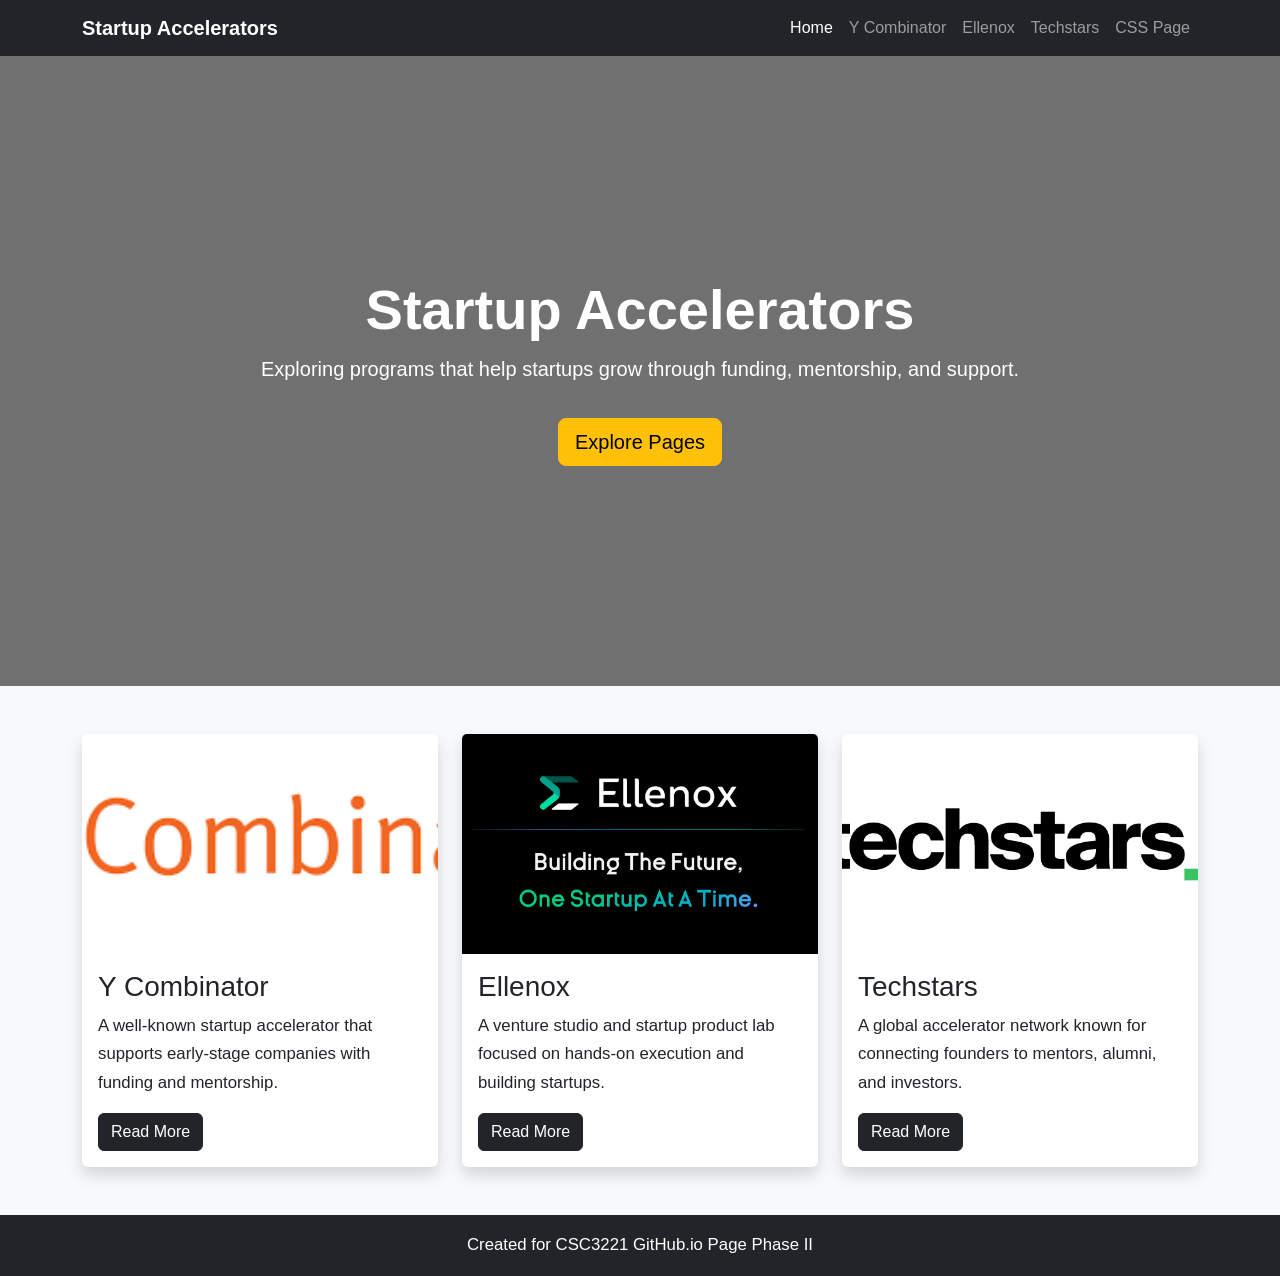
<file: index.html>
<!DOCTYPE html>
<html lang="en">
<head>
  <meta charset="UTF-8" />
  <meta name="viewport" content="width=device-width, initial-scale=1.0" />
  <title>Startup Accelerators</title>

  <!-- Bootstrap CSS -->
  <link
    href="https://cdn.jsdelivr.net/npm/bootstrap@5.3.3/dist/css/bootstrap.min.css"
    rel="stylesheet"
  />

  <!-- Custom CSS -->
  <link rel="stylesheet" href="style.css" />
</head>
<body>

  <nav class="navbar navbar-expand-lg navbar-dark bg-dark">
    <div class="container">
      <a class="navbar-brand fw-bold" href="index.html">Startup Accelerators</a>
      <button class="navbar-toggler" type="button" data-bs-toggle="collapse" data-bs-target="#navMenu">
        <span class="navbar-toggler-icon"></span>
      </button>

      <div class="collapse navbar-collapse" id="navMenu">
        <ul class="navbar-nav ms-auto">
          <li class="nav-item"><a class="nav-link active" href="index.html">Home</a></li>
          <li class="nav-item"><a class="nav-link" href="ycombinator.html">Y Combinator</a></li>
          <li class="nav-item"><a class="nav-link" href="ellenox.html">Ellenox</a></li>
          <li class="nav-item"><a class="nav-link" href="techstar.html">Techstars</a></li>
          <li class="nav-item"><a class="nav-link" href="css.html">CSS Page</a></li>
        </ul>
      </div>
    </div>
  </nav>

  <header class="hero-section text-white text-center d-flex align-items-center">
    <div class="container">
      <h1 class="display-4 fw-bold">Startup Accelerators</h1>
      <p class="lead">Exploring programs that help startups grow through funding, mentorship, and support.</p>
      <a href="ycombinator.html" class="btn btn-warning btn-lg mt-3">Explore Pages</a>
    </div>
  </header>

  <main class="container my-5">
    <div class="row g-4">
      <div class="col-md-4">
        <div class="card h-100 shadow">
          <img src="Images/ycombinator.png" class="card-img-top" alt="Y Combinator">
          <div class="card-body">
            <h3 class="card-title">Y Combinator</h3>
            <p class="card-text">
              A well-known startup accelerator that supports early-stage companies with funding and mentorship.
            </p>
            <a href="ycombinator.html" class="btn btn-dark">Read More</a>
          </div>
        </div>
      </div>

      <div class="col-md-4">
        <div class="card h-100 shadow">
          <img src="Images/Elenox.png" class="card-img-top" alt="Ellenox">
          <div class="card-body">
            <h3 class="card-title">Ellenox</h3>
            <p class="card-text">
              A venture studio and startup product lab focused on hands-on execution and building startups.
            </p>
            <a href="ellenox.html" class="btn btn-dark">Read More</a>
          </div>
        </div>
      </div>

      <div class="col-md-4">
        <div class="card h-100 shadow">
          <img src="Images/techstars.png" class="card-img-top" alt="Techstars">
          <div class="card-body">
            <h3 class="card-title">Techstars</h3>
            <p class="card-text">
              A global accelerator network known for connecting founders to mentors, alumni, and investors.
            </p>
            <a href="techstar.html" class="btn btn-dark">Read More</a>
          </div>
        </div>
      </div>
    </div>
  </main>

  <footer class="bg-dark text-white text-center p-3">
    <p class="mb-0">Created for CSC3221 GitHub.io Page Phase II</p>
  </footer>

  <script src="https://cdn.jsdelivr.net/npm/bootstrap@5.3.3/dist/js/bootstrap.bundle.min.js"></script>
</body>
</html>
</file>
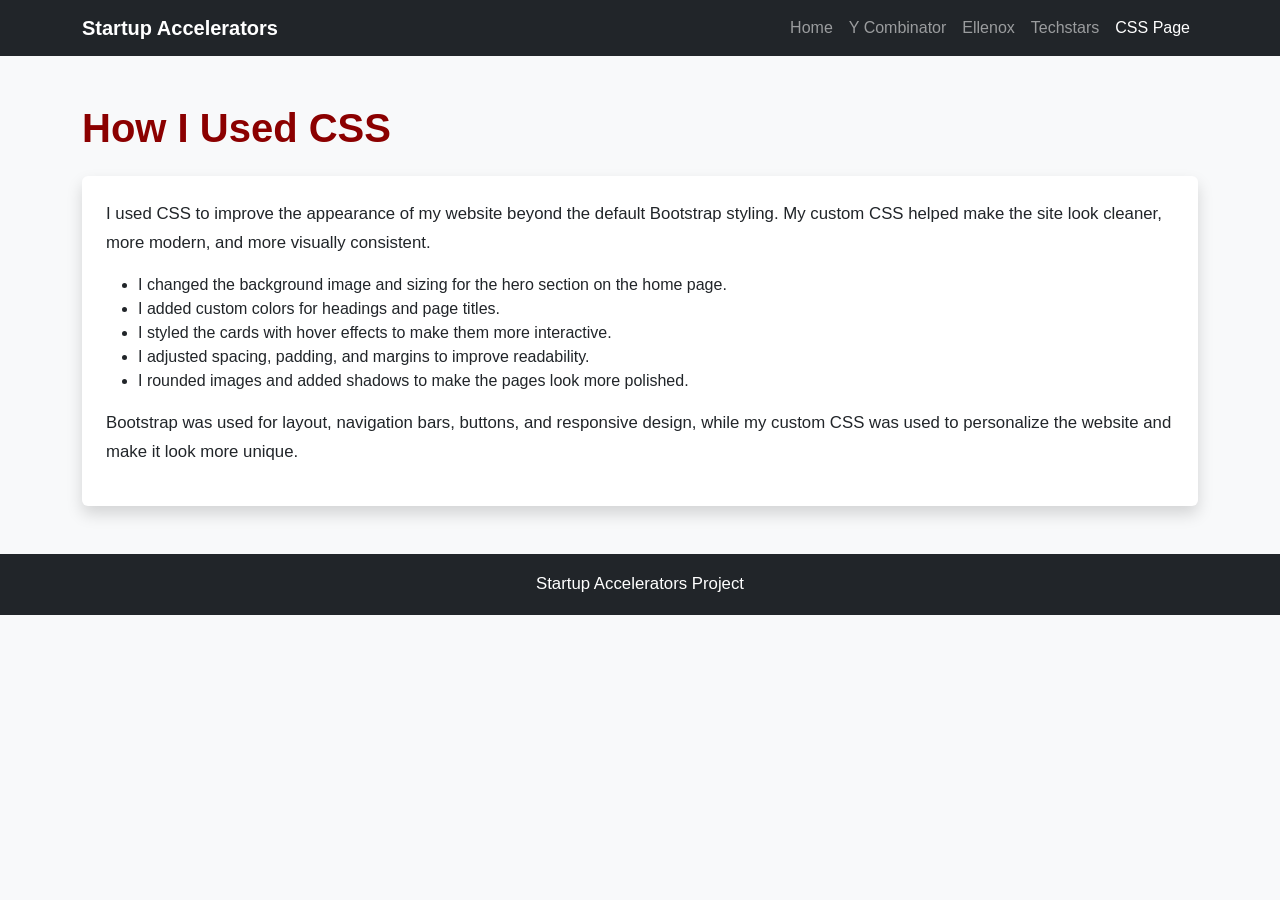
<file: css.html>
<!DOCTYPE html>
<html lang="en">
<head>
  <meta charset="UTF-8" />
  <meta name="viewport" content="width=device-width, initial-scale=1.0" />
  <title>How I Used CSS</title>
  <link
    href="https://cdn.jsdelivr.net/npm/bootstrap@5.3.3/dist/css/bootstrap.min.css"
    rel="stylesheet"
  />
  <link rel="stylesheet" href="style.css" />
</head>
<body>

  <nav class="navbar navbar-expand-lg navbar-dark bg-dark">
    <div class="container">
      <a class="navbar-brand fw-bold" href="index.html">Startup Accelerators</a>
      <div class="navbar-nav ms-auto">
        <a class="nav-link" href="index.html">Home</a>
        <a class="nav-link" href="ycombinator.html">Y Combinator</a>
        <a class="nav-link" href="ellenox.html">Ellenox</a>
        <a class="nav-link" href="techstar.html">Techstars</a>
        <a class="nav-link active" href="css.html">CSS Page</a>
      </div>
    </div>
  </nav>

  <main class="container my-5">
    <h1 class="page-title mb-4">How I Used CSS</h1>

    <div class="card shadow p-4">
      <p>
        I used CSS to improve the appearance of my website beyond the default Bootstrap styling.
        My custom CSS helped make the site look cleaner, more modern, and more visually consistent.
      </p>

      <ul>
        <li>I changed the background image and sizing for the hero section on the home page.</li>
        <li>I added custom colors for headings and page titles.</li>
        <li>I styled the cards with hover effects to make them more interactive.</li>
        <li>I adjusted spacing, padding, and margins to improve readability.</li>
        <li>I rounded images and added shadows to make the pages look more polished.</li>
      </ul>

      <p>
        Bootstrap was used for layout, navigation bars, buttons, and responsive design, while my custom CSS
        was used to personalize the website and make it look more unique.
      </p>
    </div>
  </main>

  <footer class="bg-dark text-white text-center p-3">
    <p class="mb-0">Startup Accelerators Project</p>
  </footer>

</body>
</html>
</file>
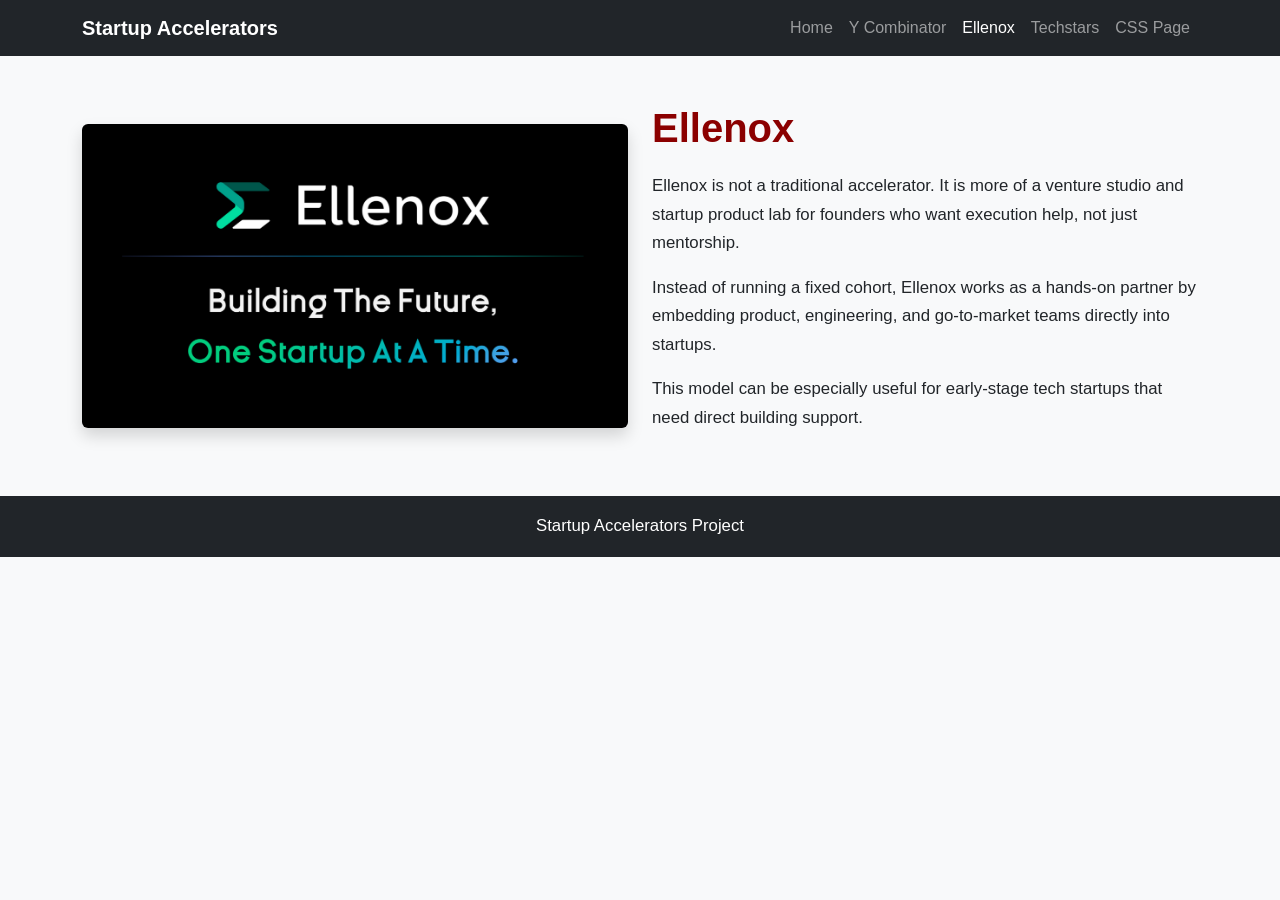
<file: ellenox.html>
<!DOCTYPE html>
<html lang="en">
<head>
  <meta charset="UTF-8" />
  <meta name="viewport" content="width=device-width, initial-scale=1.0" />
  <title>Ellenox</title>
  <link
    href="https://cdn.jsdelivr.net/npm/bootstrap@5.3.3/dist/css/bootstrap.min.css"
    rel="stylesheet"
  />
  <link rel="stylesheet" href="style.css" />
</head>
<body>

  <nav class="navbar navbar-expand-lg navbar-dark bg-dark">
    <div class="container">
      <a class="navbar-brand fw-bold" href="index.html">Startup Accelerators</a>
      <div class="navbar-nav ms-auto">
        <a class="nav-link" href="index.html">Home</a>
        <a class="nav-link" href="ycombinator.html">Y Combinator</a>
        <a class="nav-link active" href="ellenox.html">Ellenox</a>
        <a class="nav-link" href="techstar.html">Techstars</a>
        <a class="nav-link" href="css.html">CSS Page</a>
      </div>
    </div>
  </nav>

  <main class="container my-5">
    <div class="row align-items-center g-4">
      <div class="col-md-6">
        <img src="Images/Elenox.png" class="img-fluid rounded shadow" alt="Ellenox">
      </div>
      <div class="col-md-6">
        <h1 class="page-title">Ellenox</h1>
        <p>
          Ellenox is not a traditional accelerator. It is more of a venture studio and startup product lab
          for founders who want execution help, not just mentorship.
        </p>
        <p>
          Instead of running a fixed cohort, Ellenox works as a hands-on partner by embedding product,
          engineering, and go-to-market teams directly into startups.
        </p>
        <p>
          This model can be especially useful for early-stage tech startups that need direct building support.
        </p>
      </div>
    </div>
  </main>

  <footer class="bg-dark text-white text-center p-3">
    <p class="mb-0">Startup Accelerators Project</p>
  </footer>

</body>
</html>
</file>
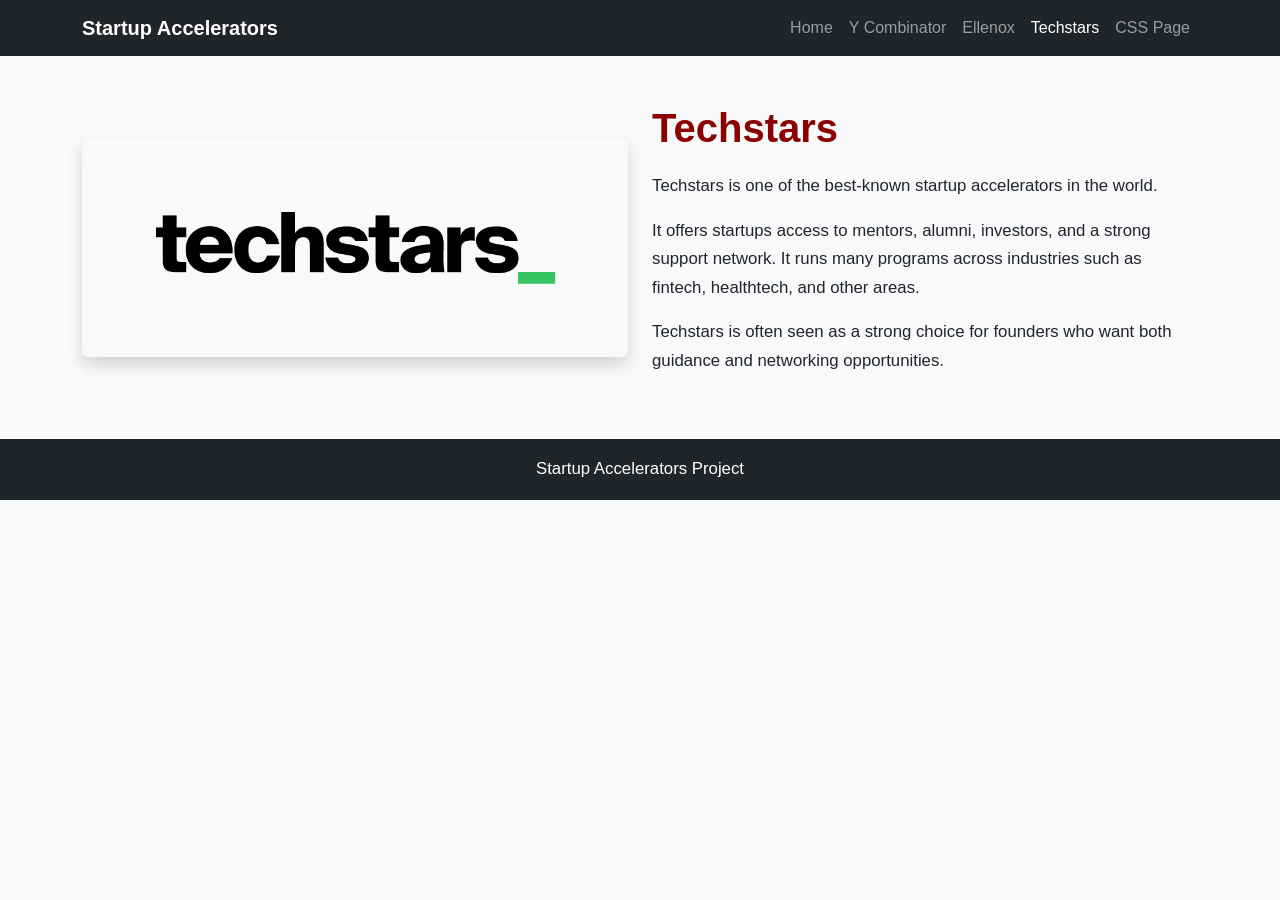
<file: techstar.html>
<!DOCTYPE html>
<html lang="en">
<head>
  <meta charset="UTF-8" />
  <meta name="viewport" content="width=device-width, initial-scale=1.0" />
  <title>Techstars</title>
  <link
    href="https://cdn.jsdelivr.net/npm/bootstrap@5.3.3/dist/css/bootstrap.min.css"
    rel="stylesheet"
  />
  <link rel="stylesheet" href="style.css" />
</head>
<body>

  <nav class="navbar navbar-expand-lg navbar-dark bg-dark">
    <div class="container">
      <a class="navbar-brand fw-bold" href="index.html">Startup Accelerators</a>
      <div class="navbar-nav ms-auto">
        <a class="nav-link" href="index.html">Home</a>
        <a class="nav-link" href="ycombinator.html">Y Combinator</a>
        <a class="nav-link" href="ellenox.html">Ellenox</a>
        <a class="nav-link active" href="techstar.html">Techstars</a>
        <a class="nav-link" href="css.html">CSS Page</a>
      </div>
    </div>
  </nav>

  <main class="container my-5">
    <div class="row align-items-center g-4">
      <div class="col-md-6">
        <img src="Images/techstars.png" class="img-fluid rounded shadow" alt="Techstars">
      </div>
      <div class="col-md-6">
        <h1 class="page-title">Techstars</h1>
        <p>
          Techstars is one of the best-known startup accelerators in the world.
        </p>
        <p>
          It offers startups access to mentors, alumni, investors, and a strong support network.
          It runs many programs across industries such as fintech, healthtech, and other areas.
        </p>
        <p>
          Techstars is often seen as a strong choice for founders who want both guidance and networking opportunities.
        </p>
      </div>
    </div>
  </main>

  <footer class="bg-dark text-white text-center p-3">
    <p class="mb-0">Startup Accelerators Project</p>
  </footer>

</body>
</html>
</file>
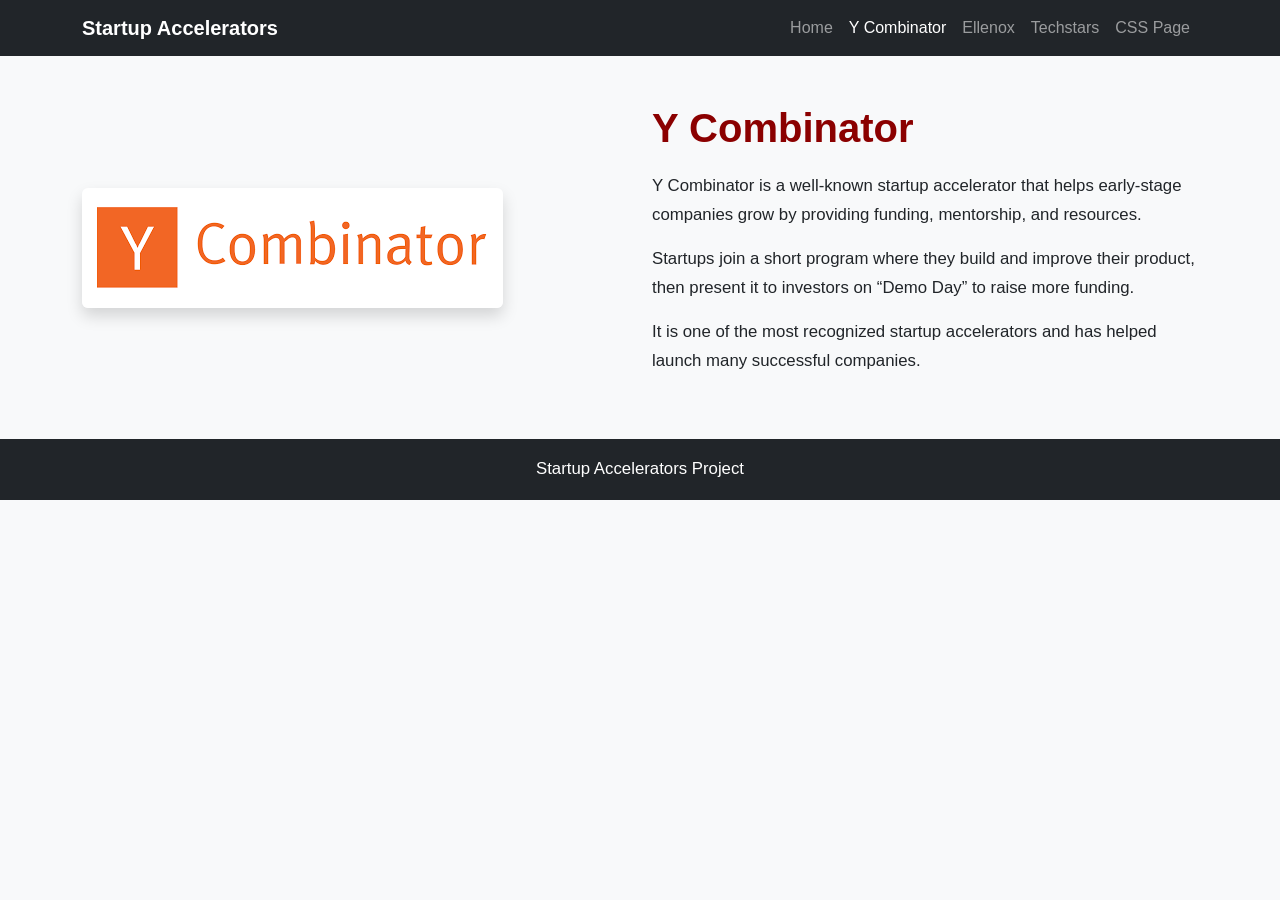
<file: ycombinator.html>
<!DOCTYPE html>
<html lang="en">
<head>
  <meta charset="UTF-8" />
  <meta name="viewport" content="width=device-width, initial-scale=1.0" />
  <title>Y Combinator</title>
  <link
    href="https://cdn.jsdelivr.net/npm/bootstrap@5.3.3/dist/css/bootstrap.min.css"
    rel="stylesheet"
  />
  <link rel="stylesheet" href="style.css" />
</head>
<body>

  <nav class="navbar navbar-expand-lg navbar-dark bg-dark">
    <div class="container">
      <a class="navbar-brand fw-bold" href="index.html">Startup Accelerators</a>
      <div class="navbar-nav ms-auto">
        <a class="nav-link" href="index.html">Home</a>
        <a class="nav-link active" href="ycombinator.html">Y Combinator</a>
        <a class="nav-link" href="ellenox.html">Ellenox</a>
        <a class="nav-link" href="techstar.html">Techstars</a>
        <a class="nav-link" href="css.html">CSS Page</a>
      </div>
    </div>
  </nav>

  <main class="container my-5">
    <div class="row align-items-center g-4">
      <div class="col-md-6">
        <img src="Images/ycombinator.png" class="img-fluid rounded shadow" alt="Y Combinator">
      </div>
      <div class="col-md-6">
        <h1 class="page-title">Y Combinator</h1>
        <p>
          Y Combinator is a well-known startup accelerator that helps early-stage companies grow
          by providing funding, mentorship, and resources.
        </p>
        <p>
          Startups join a short program where they build and improve their product, then present
          it to investors on “Demo Day” to raise more funding.
        </p>
        <p>
          It is one of the most recognized startup accelerators and has helped launch many successful companies.
        </p>
      </div>
    </div>
  </main>

  <footer class="bg-dark text-white text-center p-3">
    <p class="mb-0">Startup Accelerators Project</p>
  </footer>

</body>
</html>
</file>
<file: style.css>
body {
  background-color: #f8f9fa;
  font-family: Arial, sans-serif;
}

.hero-section {
  background: linear-gradient(rgba(0, 0, 0, 0.55), rgba(0, 0, 0, 0.55));
  min-height: 70vh;
}

.page-title {
  color: #8b0000;
  font-weight: bold;
  margin-bottom: 20px;
}

.card img {
  height: 220px;
  object-fit: cover;
}

.card {
  border: none;
  transition: transform 0.3s ease, box-shadow 0.3s ease;
}

.card:hover {
  transform: translateY(-6px);
  box-shadow: 0 10px 22px rgba(0, 0, 0, 0.15);
}

footer {
  margin-top: 40px;
}

p {
  font-size: 1.05rem;
  line-height: 1.7;
}
</file>
